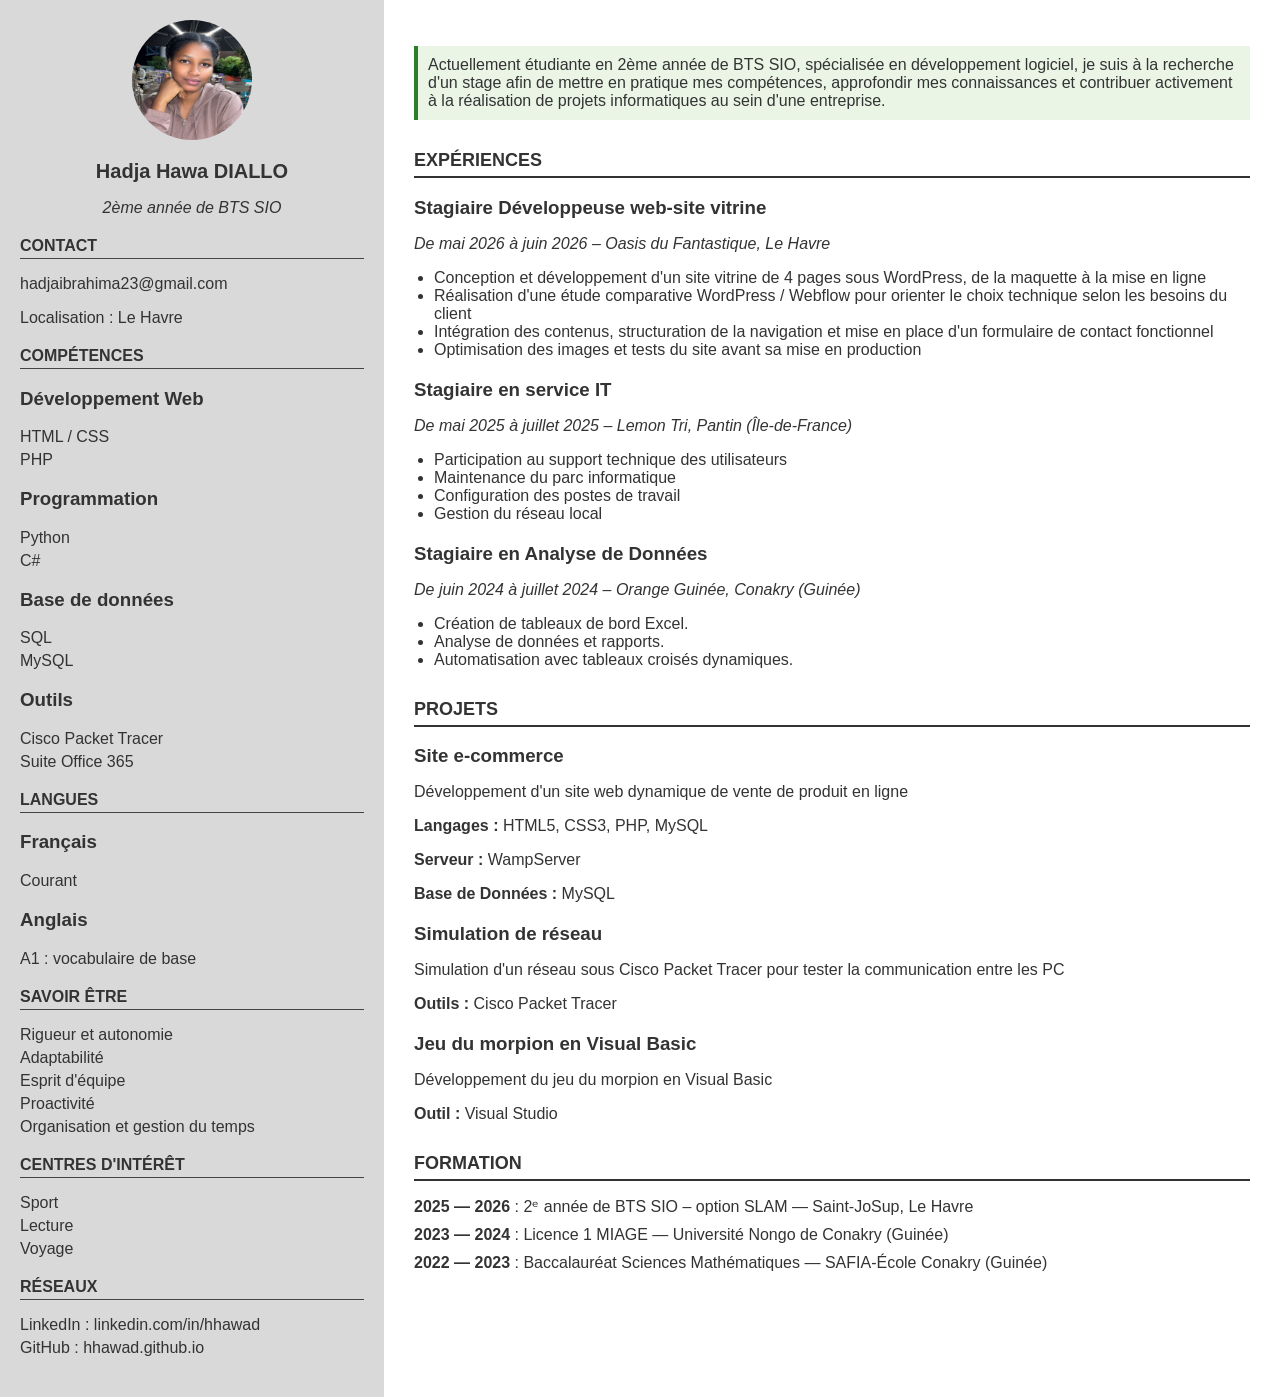
<file: index.html>
<!DOCTYPE html>
<html lang="fr">
<head>
  <meta charset="UTF-8">
  <meta name="viewport" content="width=device-width, initial-scale=1.0">
  <title>CV Hadja Hawa DIALLO</title>
  <!-- Lien vers le fichier CSS -->
  <link rel="stylesheet" href="main.css">
</head>
<body>
  <aside class="sidebar">
<div class="photo">
  <img src="hadja.jpg" alt="Photo de profil - Hadja Hawa DIALLO">
</div>

      <h1>Hadja Hawa DIALLO</h1>
      <p class="description">2ème année de BTS SIO</p>

      <section class="contact">
          <h2>Contact</h2>
          <p>hadjaibrahima23@gmail.com</p>
          <p>Localisation : Le Havre</p>
      </section>

      <section class="Competence">
          <h2>Compétences</h2>

          <h3>Développement Web</h3>
          <ul>
              <li>HTML / CSS</li>
              <li>PHP</li>
          </ul>

          <h3>Programmation</h3>
          <ul>
              <li>Python</li>
              <li>C#</li>
          </ul>

          <h3>Base de données</h3>
          <ul>
              <li>SQL</li>
              <li>MySQL</li>
          </ul>

          <h3>Outils</h3>
          <ul>
              <li>Cisco Packet Tracer</li>
              <li>Suite Office 365</li>
          </ul>
      </section>

      <section class="langues">
          <h2>Langues</h2>

          <h3>Français</h3>
          <ul>
              <li>Courant</li>
          </ul>

          <h3>Anglais</h3>
          <ul>
              <li>A1 : vocabulaire de base</li>
          </ul>
      </section>

      <section class="savoir-etre">
          <h2>Savoir Être</h2>
          <ul>
              <li>Rigueur et autonomie</li>
              <li>Adaptabilité</li>
              <li>Esprit d'équipe</li>
              <li>Proactivité</li>
              <li>Organisation et gestion du temps</li>
          </ul>
      </section>

      <section class="interets">
          <h2>Centres d'intérêt</h2>
          <ul>
              <li>Sport</li>
              <li>Lecture</li>
              <li>Voyage</li>
          </ul>
      </section>

      <section class="reseaux">
          <h2>Réseaux</h2>
          <ul>
              <li>LinkedIn : linkedin.com/in/hhawad</li>
              <li>GitHub : hhawad.github.io</li>
          </ul>
      </section>
  </aside>

  <main class="main-content">
      <header class="presentation">
          <h2>Accroche</h2>
          <p>
            Actuellement étudiante en 2ème année de BTS SIO, spécialisée en développement logiciel,
            je suis à la recherche d'un stage afin de mettre en pratique mes compétences,
            approfondir mes connaissances et contribuer activement à la réalisation de projets informatiques au sein d'une entreprise.
          </p>
      </header>

      <section class="experience">
          <h2>Expériences</h2>
          <div class="exp-item">
              <h3>Stagiaire Développeuse web-site vitrine</h3>
              <p class="meta">De mai 2026 à juin 2026 – Oasis du Fantastique, Le Havre</p>
              <ul>
                  <li>Conception et développement d'un site vitrine de 4 pages sous WordPress, de la maquette à la mise en ligne</li>
                  <li>Réalisation d'une étude comparative WordPress / Webflow pour orienter le choix technique selon les besoins du client</li>
                  <li>Intégration des contenus, structuration de la navigation et mise en place d'un formulaire de contact fonctionnel</li>
                  <li>Optimisation des images et tests du site avant sa mise en production</li>
              </ul>
          </div>

          <div class="exp-item">
              <h3>Stagiaire en service IT</h3>
              <p class="meta">De mai 2025 à juillet 2025 – Lemon Tri, Pantin (Île-de-France)</p>
              <ul>
                  <li>Participation au support technique des utilisateurs</li>
                  <li>Maintenance du parc informatique</li>
                  <li>Configuration des postes de travail</li>
                  <li>Gestion du réseau local</li>
              </ul>
          </div>

          <div class="exp-item">
              <h3>Stagiaire en Analyse de Données</h3>
              <p class="meta">De juin 2024 à juillet 2024 – Orange Guinée, Conakry (Guinée)</p>
              <ul>
                  <li>Création de tableaux de bord Excel.</li>
                  <li>Analyse de données et rapports.</li>
                  <li>Automatisation avec tableaux croisés dynamiques.</li>
              </ul>
          </div>
      </section>

      <section class="projets">
          <h2>Projets</h2>
          <div class="exp-item">
              <h3>Site e-commerce</h3>
              <p>Développement d'un site web dynamique de vente de produit en ligne</p>
              <p><strong>Langages :</strong> HTML5, CSS3, PHP, MySQL</p>
              <p><strong>Serveur :</strong> WampServer</p>
              <p><strong>Base de Données :</strong> MySQL</p>
          </div>

          <div class="exp-item">
              <h3>Simulation de réseau</h3>
              <p>Simulation d'un réseau sous Cisco Packet Tracer pour tester la communication entre les PC</p>
              <p><strong>Outils :</strong> Cisco Packet Tracer</p>
          </div>

          <div class="exp-item">
              <h3>Jeu du morpion en Visual Basic</h3>
              <p>Développement du jeu du morpion en Visual Basic</p>
              <p><strong>Outil :</strong> Visual Studio</p>
          </div>
      </section>

      <section class="education">
          <h2>Formation</h2>
          <ul>
              <li><strong>2025 — 2026</strong> : 2ᵉ année de BTS SIO – option SLAM — Saint-JoSup, Le Havre</li>
              <li><strong>2023 — 2024</strong> : Licence 1 MIAGE — Université Nongo de Conakry (Guinée)</li>
              <li><strong>2022 — 2023</strong> : Baccalauréat Sciences Mathématiques — SAFIA-École Conakry (Guinée)</li>
          </ul>
      </section>
  </main>
</body>
</html>
</file>
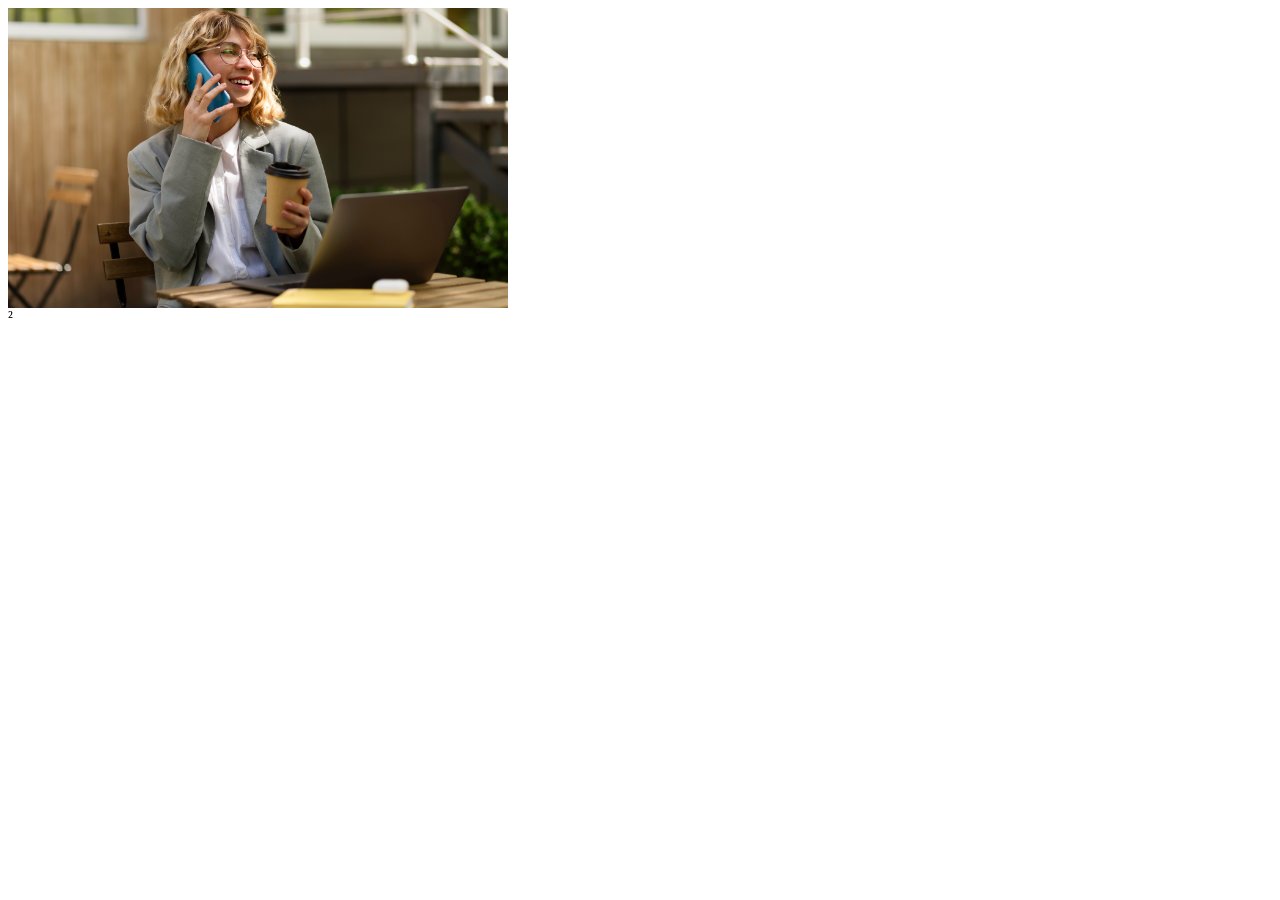
<file: carousel/carousel.html>
<!DOCTYPE html>
<html lang="fr">
<head>
  <meta charset="UTF-8">
  <meta name="viewport" content="width=device-width, initial-scale=1.0">
  <title>Carousel d'images</title>
  <link rel="stylesheet" href="carousel.css">
</head>
<body>

  <div class="carousel">
    <img src="img/image1.jpg" class="active">
    <img src="img/image2.jpg">
    <img src="img/image3.jpg">
    <img src="img/image4.jpg">
    <img src="img/image5.jpg">
    <img src="img/image6.jpg">
    <img src="img/image7.jpg">
  </div>

  <script src="carousel.js"></script>
</body>
</html>
²
</file>
<file: main.css>
/* Global */
body {
    font-family: Arial, sans-serif;
    margin: 0;
    padding: 0;
    display: flex;
    background-color: #f0f0f0;
    color: #333;
}

/* Sidebar (colonne gauche) */
aside.sidebar {
    width: 30%;
    background-color: #d9d9d9;
    padding: 20px;
    box-sizing: border-box;
    min-height: 100vh;
}

aside.sidebar img {
    width: 120px;
    height: 120px;
    border-radius: 50%;
    display: block;
    margin: 0 auto 20px auto;
}

aside.sidebar h1 {
    text-align: center;
    font-size: 20px;
    margin-bottom: 5px;
}

aside.sidebar p.description {
    text-align: center;
    font-style: italic;
    margin-bottom: 20px;
}

aside.sidebar section {
    margin-bottom: 20px;
}

aside.sidebar section h2 {
    font-size: 16px;
    text-transform: uppercase;
    margin-bottom: 10px;
    border-bottom: 1px solid #444;
    padding-bottom: 3px;
}

aside.sidebar section ul {
    list-style-type: none;
    padding-left: 0;
}

aside.sidebar section ul li {
    margin-bottom: 5px;
}

/* Main content (colonne droite) */
main.main-content {
    width: 70%;
    padding: 30px;
    background-color: #fff;
    box-sizing: border-box;
}

main.main-content header.presentation {
    margin-bottom: 20px;
}

main.main-content header.presentation h2 {
    display: none; /* On n’affiche pas "Accroche", juste le texte */
}

main.main-content header.presentation p {
    background-color: #eaf5e6;
    border-left: 4px solid #2d7d2d;
    padding: 10px;
}

/* Titres de sections */
main.main-content h2 {
    font-size: 18px;
    font-weight: bold;
    text-transform: uppercase;
    border-bottom: 2px solid #333;
    padding-bottom: 5px;
    margin-top: 30px;
    margin-bottom: 15px;
}

/* Expérience et projets */
.exp-item {
    margin-bottom: 20px;
}

.exp-item h3 {
    font-weight: bold;
    margin-bottom: 5px;
}

.exp-item .meta {
    font-style: italic;
    margin-bottom: 10px;
}

.exp-item ul {
    list-style-type: disc;
    padding-left: 20px;
}

/* Projets */
.projects ul li {
    margin-bottom: 10px;
}

/* Formation */
.education ul {
    list-style: none;
    padding-left: 0;
}

.education ul li {
    margin-bottom: 10px;
}

/* Styles des mots clés (Technologies, Outils) */
strong {
    font-weight: bold;
}
</file>
<file: carousel/carousel.css>
.carousel {
  position: relative;
  width: 500px;   
  height: 300px;
  overflow: hidden;
}

.carousel img {
  width: 100%;
  height: 100%;
  object-fit: cover;
  display: none; 
}

.carousel img.active {
  display: block; 
}
</file>
